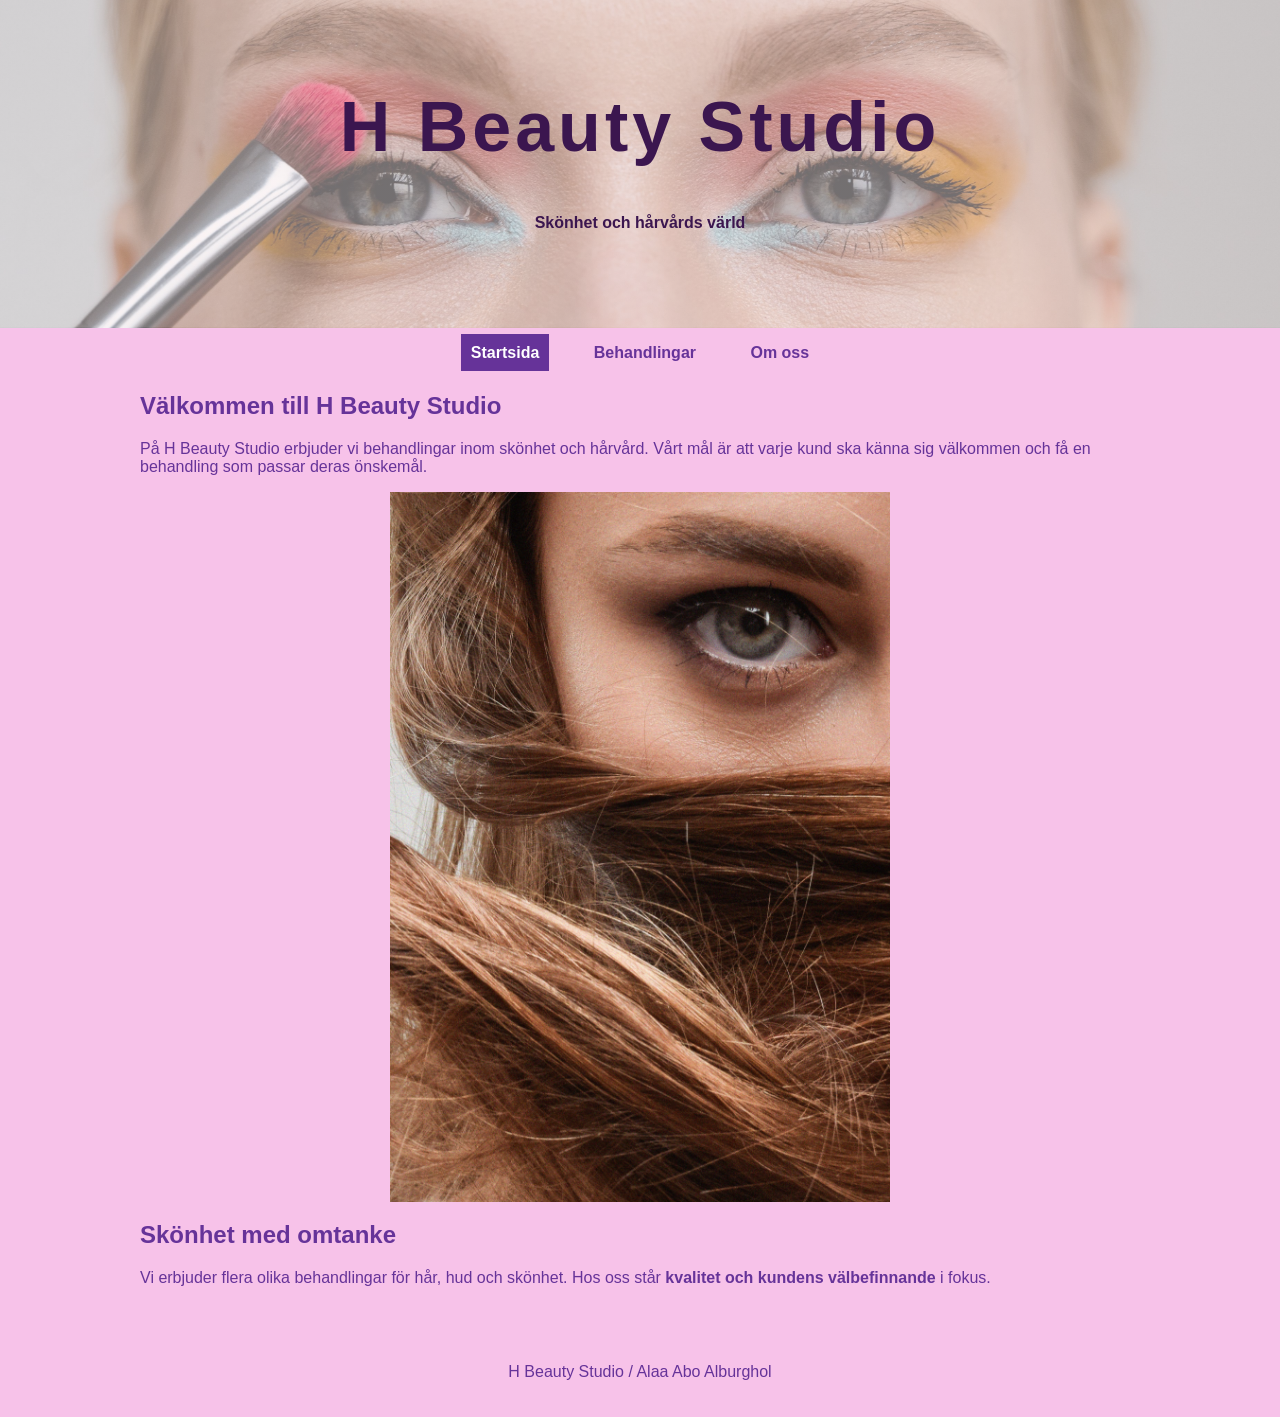
<file: index.html>
<!DOCTYPE html>
<html lang="sv">

<head>
    <meta charset="UTF-8">
    <title>H Beauty Studio - Startsida</title>
    <link rel="stylesheet" href="style.css">
</head>

<body>
    <header>
        <h1>H Beauty Studio</h1>
        <p>Skönhet och hårvårds värld</p>
    </header>

    <nav>
        <ul>
            <li><a href="index.html" class="active">Startsida</a></li>
            <li><a href="behandlingar.html">Behandlingar</a></li>
            <li><a href="om-oss.html">Om oss</a></li>
        </ul>
    </nav>

    <main>
        <h2>Välkommen till H Beauty Studio</h2>

        <p>
            På H Beauty Studio erbjuder vi behandlingar inom skönhet och hårvård.
            Vårt mål är att varje kund ska känna sig välkommen och få en behandling
            som passar deras önskemål.
        </p>

        <img src="images/har2.jpg" alt="kvinna med hårstyl">


        <h2>Skönhet med omtanke</h2>

        <p>
            Vi erbjuder flera olika behandlingar för hår, hud och skönhet.
            Hos oss står <strong>kvalitet och kundens välbefinnande</strong> i fokus.
        </p>
    </main>

    <footer id="sidfot">
        <p>H Beauty Studio / Alaa Abo Alburghol</p>
    </footer>

</body>

</html>
</file>
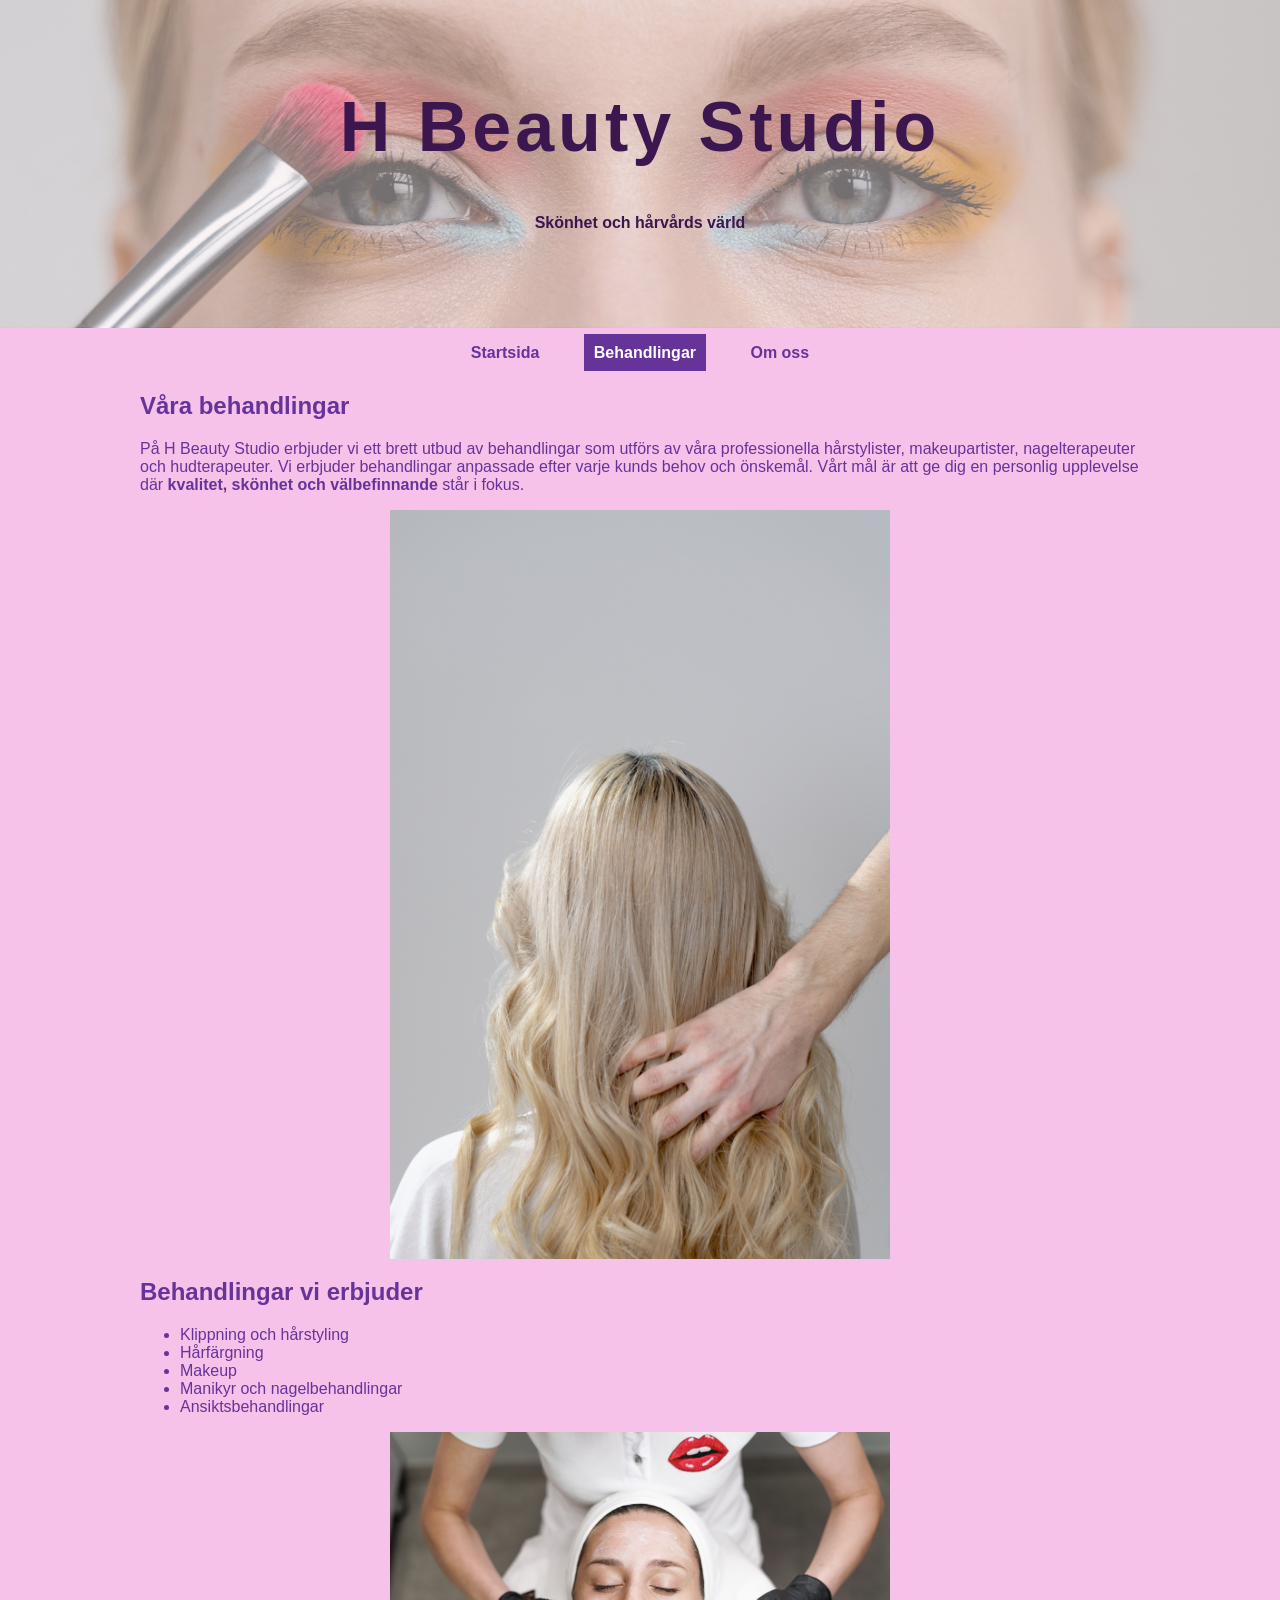
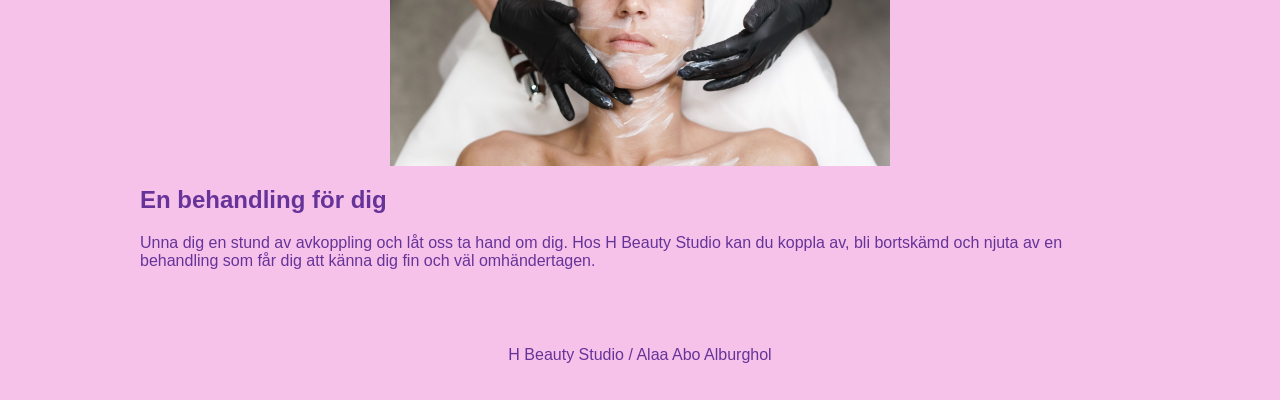
<file: behandlingar.html>
<!DOCTYPE html>
<html lang="sv">

<head>
    <meta charset="UTF-8">
    <title>H Beauty Studio - Behandlingar</title>
    <link rel="stylesheet" href="style.css">
</head>

<body>
    <header>
        <h1>H Beauty Studio</h1>
        <p>Skönhet och hårvårds värld</p>
    </header>

    <nav>
        <ul>
            <li><a href="index.html">Startsida</a></li>
            <li><a href="behandlingar.html" class="active">Behandlingar</a></li>
            <li><a href="om-oss.html">Om oss</a></li>
        </ul>
    </nav>



    <main>

        <h2>Våra behandlingar</h2>

        <p>
            På H Beauty Studio erbjuder vi ett brett utbud av behandlingar som utförs
            av våra professionella hårstylister, makeupartister, nagelterapeuter och
            hudterapeuter. Vi erbjuder behandlingar anpassade efter varje kunds behov
            och önskemål. Vårt mål är att ge dig en personlig upplevelse där
            <strong>kvalitet, skönhet och välbefinnande</strong> står i fokus.
        </p>

        <img src="images/har.jpg" alt="kvinna med långt blont hår">


        <h2>Behandlingar vi erbjuder</h2>

        <ul>
            <li>Klippning och hårstyling</li>
            <li>Hårfärgning</li>
            <li>Makeup</li>
            <li>Manikyr och nagelbehandlingar</li>
            <li>Ansiktsbehandlingar</li>
        </ul>

        <img src="images/skonhet.jpg" alt="Kvinna som får en hudvårdsbehandling">

        <h2>En behandling för dig</h2>

        <p>
            Unna dig en stund av avkoppling och låt oss ta hand om dig.
            Hos H Beauty Studio kan du koppla av, bli bortskämd och njuta
            av en behandling som får dig att känna dig fin och väl omhändertagen.
        </p>
    </main>

    <footer id="sidfot">
        <p>H Beauty Studio / Alaa Abo Alburghol</p>
    </footer>

</body>

</html>
</file>
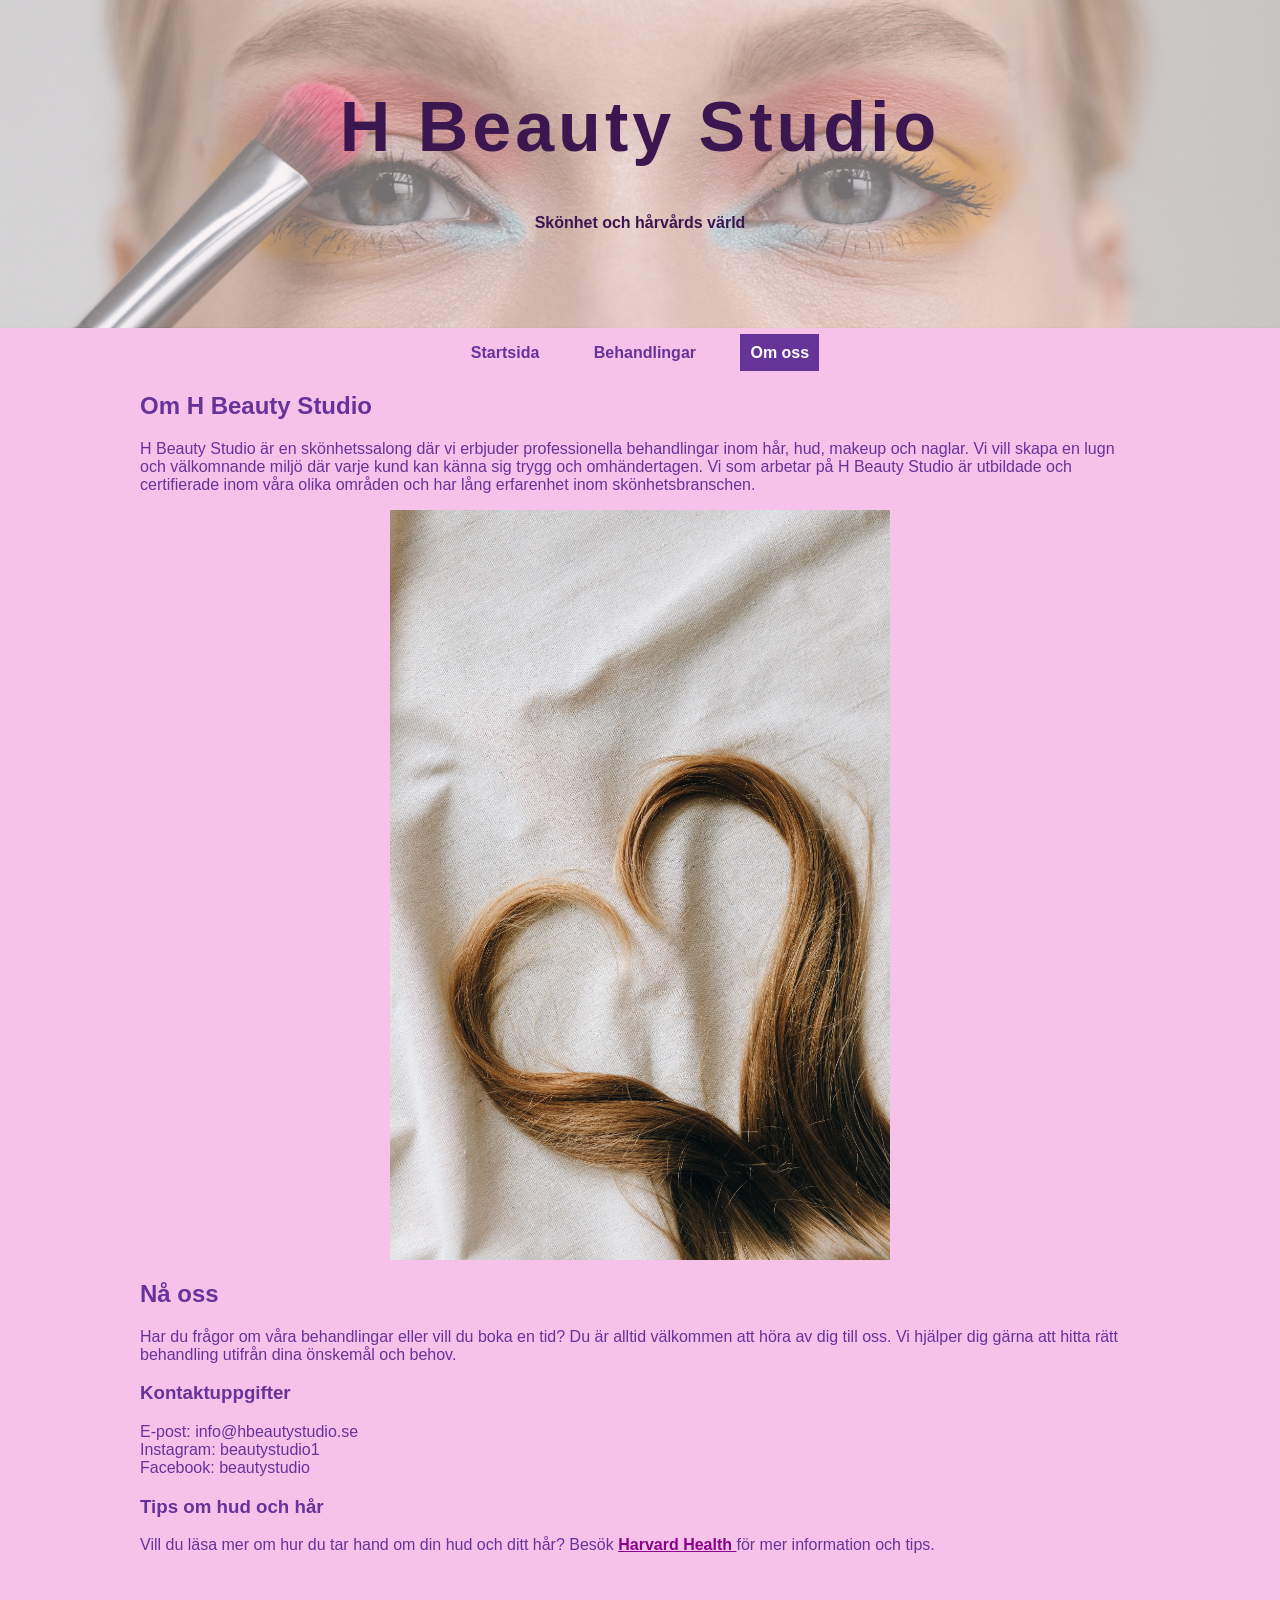
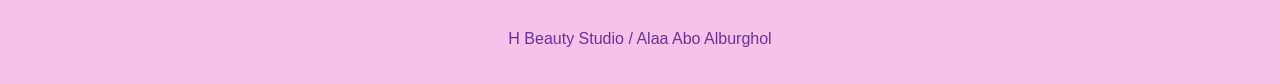
<file: om-oss.html>
<!DOCTYPE html>
<html lang="sv">

<head>
    <meta charset="UTF-8">
    <title>H Beauty Studio - Om oss</title>
    <link rel="stylesheet" href="style.css">
</head>

<body>
    <header>
        <h1>H Beauty Studio</h1>
        <p>Skönhet och hårvårds värld</p>
    </header>

    <nav>
        <ul>
            <li><a href="index.html">Startsida</a></li>
            <li><a href="behandlingar.html">Behandlingar</a></li>
            <li><a href="om-oss.html" class="active">Om oss</a></li>
        </ul>
    </nav>

    <main>
        <h2>Om H Beauty Studio</h2>

        <p>
            H Beauty Studio är en skönhetssalong där vi erbjuder professionella
            behandlingar inom hår, hud, makeup och naglar. Vi vill skapa en lugn
            och välkomnande miljö där varje kund kan känna sig trygg och omhändertagen.
            Vi som arbetar på H Beauty Studio är utbildade och certifierade inom våra
            olika områden och har lång erfarenhet inom skönhetsbranschen.
        </p>

        <img src="images/har3.jpg" alt="hår format som ett hjärta">

        <h2>Nå oss</h2>

        <p>
            Har du frågor om våra behandlingar eller vill du boka en tid?
            Du är alltid välkommen att höra av dig till oss. Vi hjälper dig gärna
            att hitta rätt behandling utifrån dina önskemål och behov.
        </p>

        <h3>Kontaktuppgifter</h3>
        <p>
            E-post: info@hbeautystudio.se<br>
            Instagram: beautystudio1<br>
            Facebook: beautystudio
        </p>

        <h3>Tips om hud och hår</h3>

        <p>
            Vill du läsa mer om hur du tar hand om din hud och ditt hår?
            Besök
            <a href="https://www.health.harvard.edu/topics/skin-and-hair" target="_blank">
                Harvard Health
            </a>
            för mer information och tips.
        </p>
    </main>

    <footer id="sidfot">
        <p>H Beauty Studio / Alaa Abo Alburghol</p>
    </footer>

</body>

</html>
</file>
<file: style.css>
* {
    box-sizing: border-box;
}

body {
    background-color: rgb(247, 194, 233);
    font-family: Arial, sans-serif;
    margin: 0;
    color: rebeccapurple;
}

header {
    text-align: center;
    padding: 60px 30px;
    background-image: linear-gradient(rgba(255, 240, 245, 0.45), rgba(255, 240, 245, 0.45)),
        url("images/ogon.jpg");
    background-size: cover;
    background-position: center;
}

header h1 {
    color: #3b164f;
    font-weight: bold;
    font-size: 70px;
    letter-spacing: 4px;
    position: relative;
    top: -20px;
}

header p {
    color: #3b164f;
    font-weight: bold;
    position: relative;
    top: -20px;
}

nav ul {
    list-style: none;
    text-align: center;
    padding: 0;
}

nav li {
    display: inline;
    margin: 15px;
}

img {
    max-width: 100%;
    width: 500px;
    height: auto;
    display: block;
    margin: 0 auto;
}

main {
    width: 90%;
    max-width: 1000px;
    margin: 30px auto;
}

nav a {
    color: rebeccapurple;
    text-decoration: none;
    font-weight: bold;
    padding: 10px;
}

nav a:hover {
    background-color: white;
}

nav a.active {
    background-color: rebeccapurple;
    color: white;
}

#sidfot {
    text-align: center;
    padding: 20px;
    margin-top: 40px;
}

main a {
    color: darkmagenta;
    font-weight: bold;
}

main a:hover {
    color: black;
}
</file>
